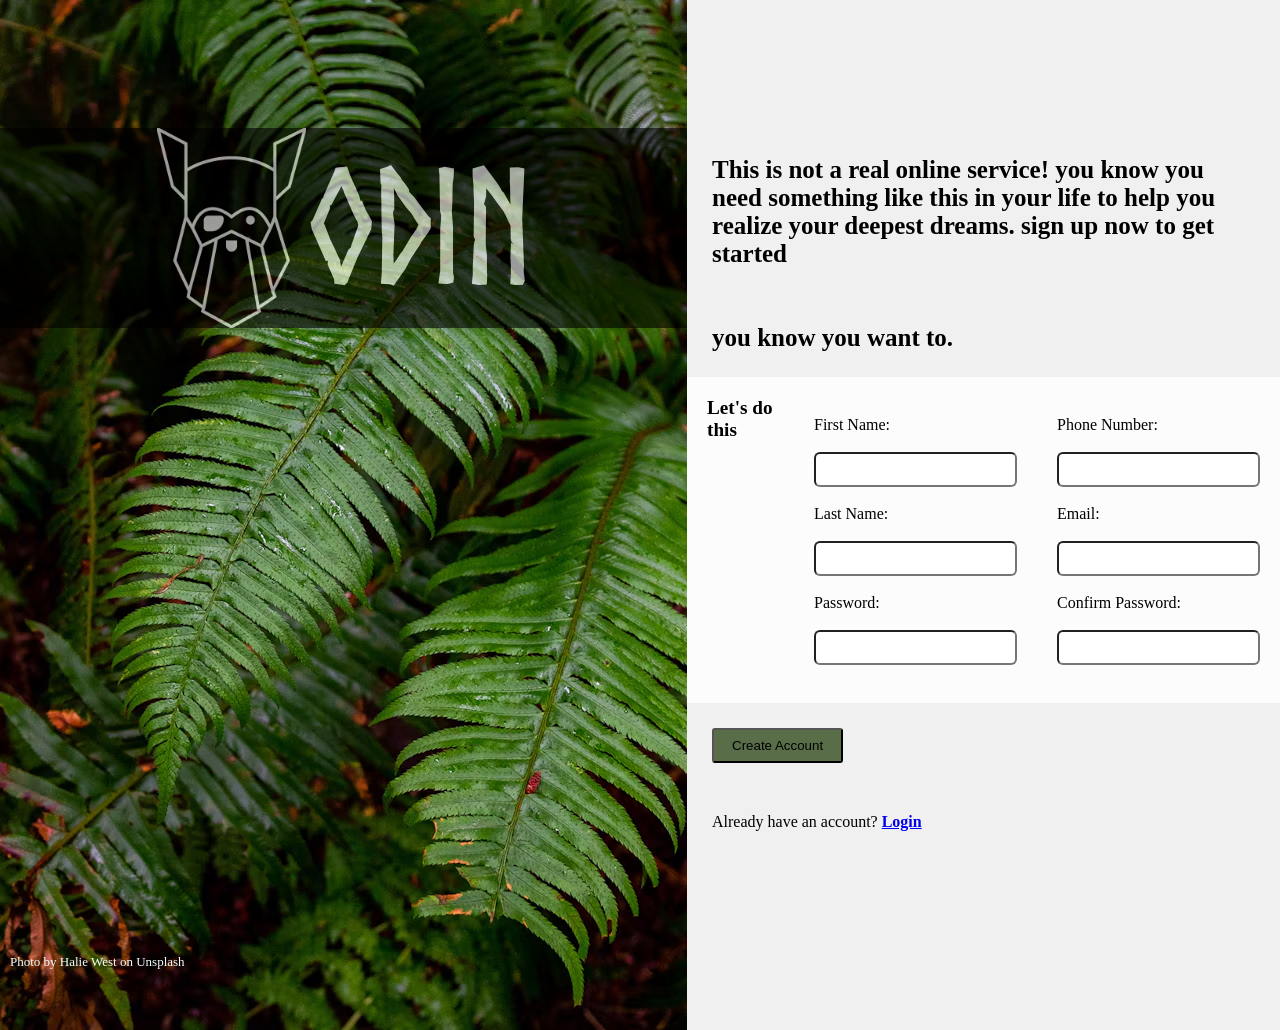
<file: index.html>
<!doctype html>
<html lang="en">
  <head>
    <meta charset="UTF-8" />
    <meta name="viewport" content="width=device-width, initial-scale=1.0" />
    <link rel="stylesheet" href="style.css" />
    <title>Login Page</title>
  </head>
  <body>
    <div class="imageContainer">
      <img
        class="card-image"
        src="./images/sideimage.avif"
        alt="Background left image"
      />
      <p class="Credit">Photo by Halie West on Unsplash</p>
      <div class="cardBodyText">
        <img class="logo" src="./images/odin-lined.png" alt="OdinProjectLogo" />

        <h1 class="odin">Odin</h1>
      </div>
    </div>
    <!-- Section right A -->
    <div class="sectionForm">
      <div class="sectionAText">
        <div class="topText">
          <p>
            This is not a real online service! you know you need something like
            this in your life to help you realize your deepest dreams. sign up
            <span>now</span> to get started
          </p>
          <br /><br />

          <p>you <span>know</span> you want to.</p>
        </div>
      </div>
      <!-- End -->
      <div class="loginContainer">
        <p class="formTextTop">Let's do this</p>
        <form class="formContainer" action="example.com/path" method="post">
          <div>
            <div class="formSectionRight">
              <label for="FirstName">First Name:</label><br />
              <input type="text" id="FirstName" name="FirstName" /><br />
              <label for="lastName">Last Name:</label><br />
              <input type="text" id="lastName" name="lastName" /><br />
              <label for="uderPassword">Password:</label><br />
              <input
                type="password"
                id="uderPassword"
                name="userPassword"
              /><br />
            </div>
          </div>
          <div class="formSectionLeft">
            <label for="phoneNumber">Phone Number:</label><br />
            <input type="text" id="phoneNumber" name="phoneNumber" /><br />
            <label for="email">Email:</label><br />
            <input type="email" id="email" name="userEmail" /><br />
            <label for="confiPassword">Confirm Password:</label><br />
            <input
              type="password"
              id="confiPassword"
              name="confirmPassword"
            /><br />
          </div>
        </form>
      </div>
      <div class="containerButtonDown">
        <div><button class="button" type="button">Create Account</button></div>

        <p class="buttonP">
          Already have an account? <span><a href="Login">Login</a></span>
        </p>
      </div>
    </div>
  </body>
</html>
</file>
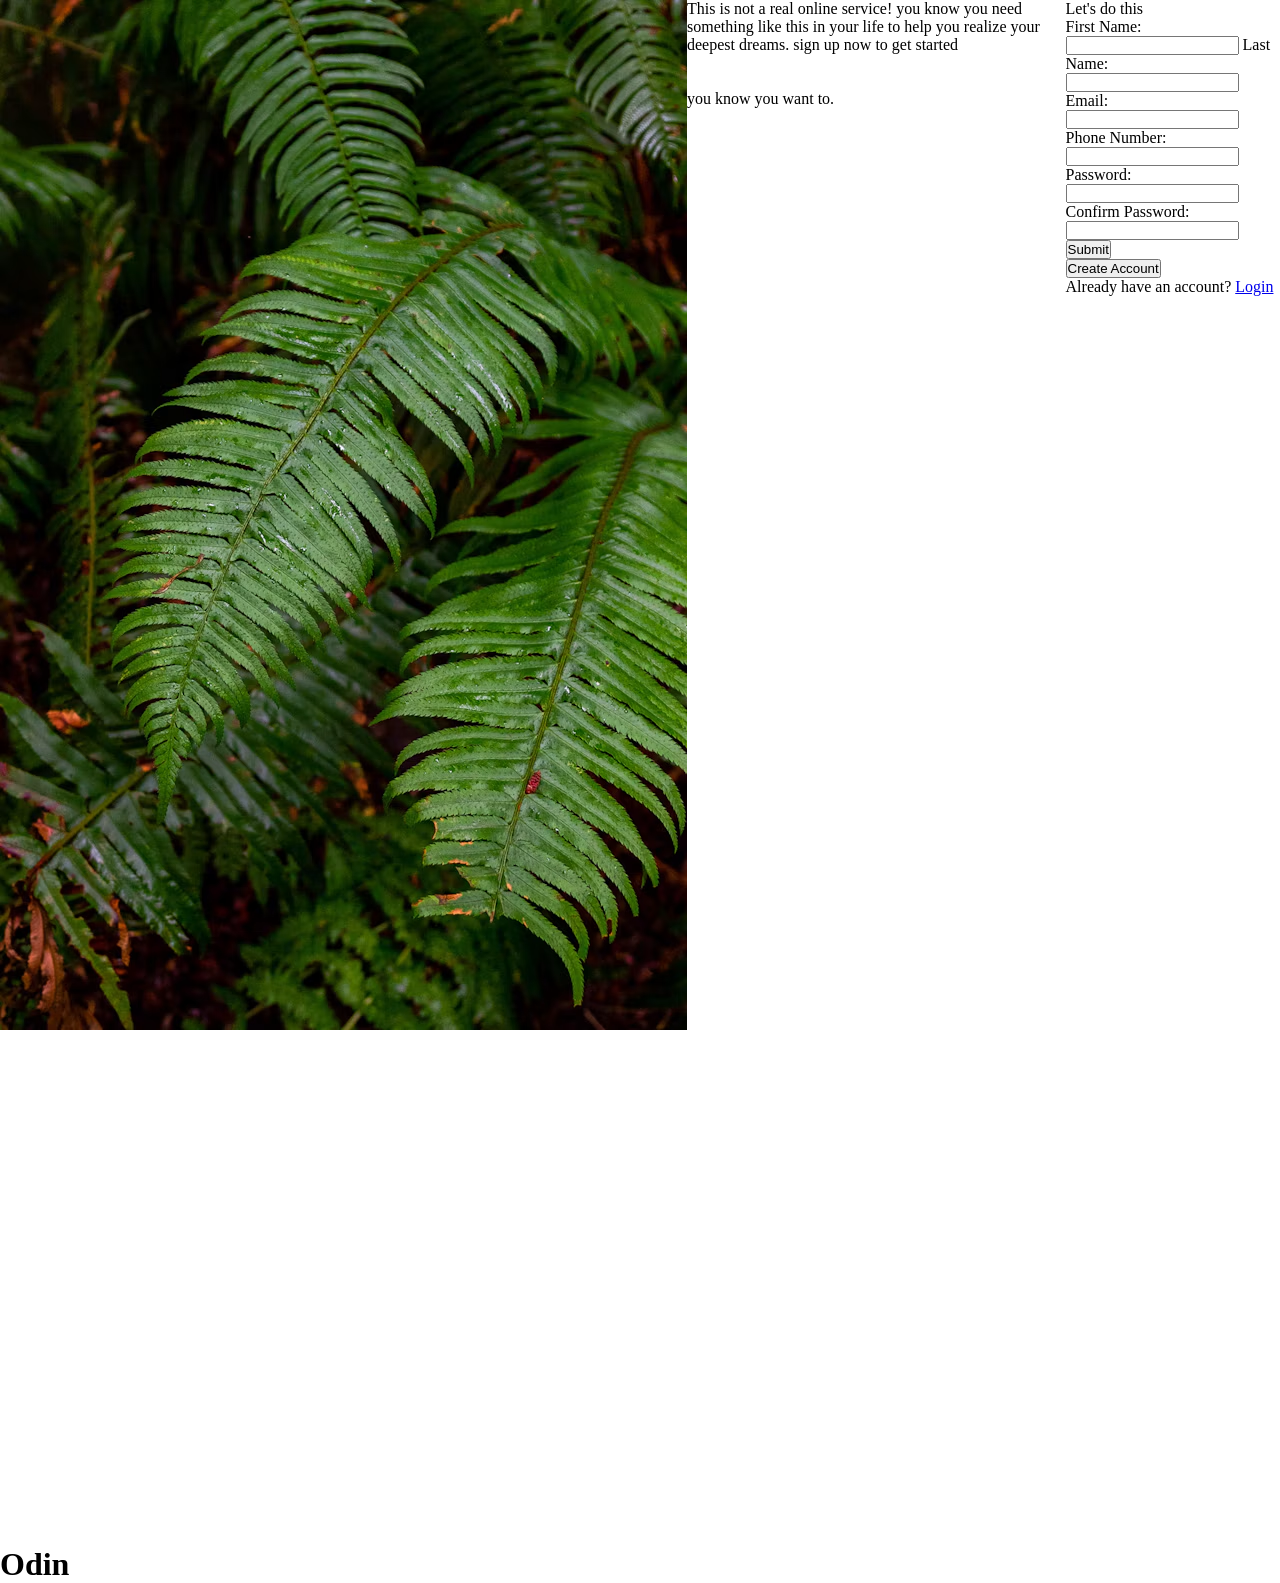
<file: images/Login Page.html>
<!DOCTYPE html>
<!-- saved from url=(0032)http://127.0.0.1:5500/index.html -->
<html lang="en"><head><meta http-equiv="Content-Type" content="text/html; charset=UTF-8">
    
    <meta name="viewport" content="width=device-width, initial-scale=1.0">
    <link rel="stylesheet" href="./Login Page_files/style.css">
    <title>Login Page</title>
  </head>
  <body>
    <div class="imageContainer">
      <div>
        <img src="./Login Page_files/sideimage.avif" alt="Background left image">
      </div>
      <div class="logAndTextContainer">
        <div class="logOdin">
          <img class="logOdin" src="./Login Page_files/odin-lined.png" alt="OdinProjectLogo">
        </div>
        <div class="title">
          <h1>Odin</h1>
        </div>
      </div>
    </div>
    <div class="mainContainer">
      <div class="topText">
        <p>
          This is not a real online service! you know you need something like
          this in your life to help you realize your deepest dreams. sign up
          <span>now</span> to get started
        </p>
        <br><br>

        <p>you <span>know</span> you want to.</p>
      </div>
    </div>
    <div class="loginContainer">
      <p>Let's do this</p>
      <form action="http://127.0.0.1:5500/example.com/path" method="post">
        <div class="nameSection">
          <label for="FirstName">First Name:</label>
          <input type="text" id="FirstName" name="FirstName">
          <label for="lastName">Last Name:</label>
          <input type="text" id="lastName" name="lastName">
        </div>
        <div class="emailSection">
          <label for="email">Email:</label>
          <input type="email" id="email" name="userEmail">
          <label for="phoneNumber">Phone Number:</label>
          <input type="text" id="phoneNumber" name="phoneNumber">
        </div>
        <div class="passwordSection">
          <label for="uderPassword">Password:</label>
          <input type="password" id="uderPassword" name="userPassword">
          <label for="confiPassword">Confirm Password:</label>
          <input type="password" id="confiPassword" name="confirmPassword">
        </div>
        <button type="submit">Submit</button>
      </form>

      <div>
        <button type="button">Create Account</button>

        <p>
          Already have an account? <span><a href="http://127.0.0.1:5500/Login">Login</a></span>
        </p>
      </div>
    </div>
  <!-- Code injected by live-server -->
<script>
	// <![CDATA[  <-- For SVG support
	if ('WebSocket' in window) {
		(function () {
			function refreshCSS() {
				var sheets = [].slice.call(document.getElementsByTagName("link"));
				var head = document.getElementsByTagName("head")[0];
				for (var i = 0; i < sheets.length; ++i) {
					var elem = sheets[i];
					var parent = elem.parentElement || head;
					parent.removeChild(elem);
					var rel = elem.rel;
					if (elem.href && typeof rel != "string" || rel.length == 0 || rel.toLowerCase() == "stylesheet") {
						var url = elem.href.replace(/(&|\?)_cacheOverride=\d+/, '');
						elem.href = url + (url.indexOf('?') >= 0 ? '&' : '?') + '_cacheOverride=' + (new Date().valueOf());
					}
					parent.appendChild(elem);
				}
			}
			var protocol = window.location.protocol === 'http:' ? 'ws://' : 'wss://';
			var address = protocol + window.location.host + window.location.pathname + '/ws';
			var socket = new WebSocket(address);
			socket.onmessage = function (msg) {
				if (msg.data == 'reload') window.location.reload();
				else if (msg.data == 'refreshcss') refreshCSS();
			};
			if (sessionStorage && !sessionStorage.getItem('IsThisFirstTime_Log_From_LiveServer')) {
				console.log('Live reload enabled.');
				sessionStorage.setItem('IsThisFirstTime_Log_From_LiveServer', true);
			}
		})();
	}
	else {
		console.error('Upgrade your browser. This Browser is NOT supported WebSocket for Live-Reloading.');
	}
	// ]]>
</script>


</body></html>
</file>
<file: style.css>
body {
  display: flex;

  min-height: 100vh;
  /* box-sizing: border-box; */
}

*,
*::before,
*::after {
  box-sizing: border-box;
  padding: 0;
  margin: 0;
}

@font-face {
  font-family: my-cool-font;
  src: url(/images/norse/Norse.otf);
}

.imageContainer {
  position: relative;
}
.card-image {
  display: flex;
  flex: 1;
}
.cardBodyText {
  display: flex;
  justify-content: center;
  align-items: center;
  position: absolute;
  width: 100%;
  background: black;
  opacity: 0.6;
  color: white;
  top: 8rem;
  font-size: 1.2em;
  font-family: roboto;
  height: 200px;
}

.odin {
  font-family: my-cool-font;
  font-size: 150px;
}
.logo {
  height: 200px;
}
.Credit {
  display: flex;

  position: absolute;
  bottom: 50px;
  font-size: small;
  color: azure;
  margin: 10px;
}
/* End */

/*First section text container */

.sectionAText {
  display: flex;
  flex: 1;
  align-items: end;
  padding: 25px;
  background-color: hsl(0, 0%, 94%);
  font-weight: 900;
  font-size: 25px;
}
.Credit {
  display: flex;
  position: absolute;
}
span {
  font-family: cursive;
  font-weight: 900;
}

/* .loginContainer {
  display: flex;
  flex-direction: column;
} */
.sectionForm {
  display: flex;
  flex: 1;
  flex-direction: column;
}

/* FORM SECTION NAME/PASSWORD */

.loginContainer {
  display: flex;
  flex: 1;
  box-shadow: 10px black;
  background-color: hsl(0, 0%, 99%);
  /* flex-direction: column; */
}
.formContainer {
  display: flex;
  padding: 20px;
  align-items: end;
  margin: -20px;
}
.formSectionLeft {
  display: flex;
  flex-direction: column;
  margin: 20px;
}

.formSectionRight {
  display: flex;
  flex-direction: column;
  margin: 20px;
}

.formTextTop {
  display: flex;
  flex-direction: column;
  font-weight: 600;
  font-size: larger;
  padding: 20px;
}

#confiPassword,
#email,
#FirstName,
#lastName,
#phoneNumber,
#uderPassword {
  padding: 8px 15px;
  border: 15px bold black;
  border-radius: 6px;
}
input:user-invalid {
  border: 2px solid red;
  background-color: beige;
}
/* EDN */

/* LAST SECTION BELOW. */

.containerButtonDown {
  display: flex;
  flex-direction: column;
  flex: 1;
  background-color: hsl(0, 0%, 94%);
}
.button {
  background-color: #596d48;
  padding: 8px 18px;
  border: 2px bold back;
  border-radius: 3px;
  margin: 25px;
}
.buttonP {
  margin: 25px;
}
</file>
<file: images/Login Page_files/style.css>
body {
  display: flex;
  /* flex-direction: column; */
  box-sizing: border-box;
  min-height: 100vh;
  /* background-color: rgb(240, 240, 240); */
}

*,
*::before,
*::after {
  box-sizing: inherit;
  padding: 0;
  margin: 0;
}

/* 8. Avoid text overflows */
p,
h1,
h2,
h3,
h4,
h5,
h6 {
  overflow-wrap: break-word;
}
@font-face {
  font-family: my-cool-font;
  src: url(/images/norse/Norse.otf);
}
.rightImageMainContainer {
  display: flex;

  /* position: absolute; */
}
.textAndLogo {
  display: flex;
  /* flex-direction: column; */
  position: absolute;
  align-content: center;
}
</file>
